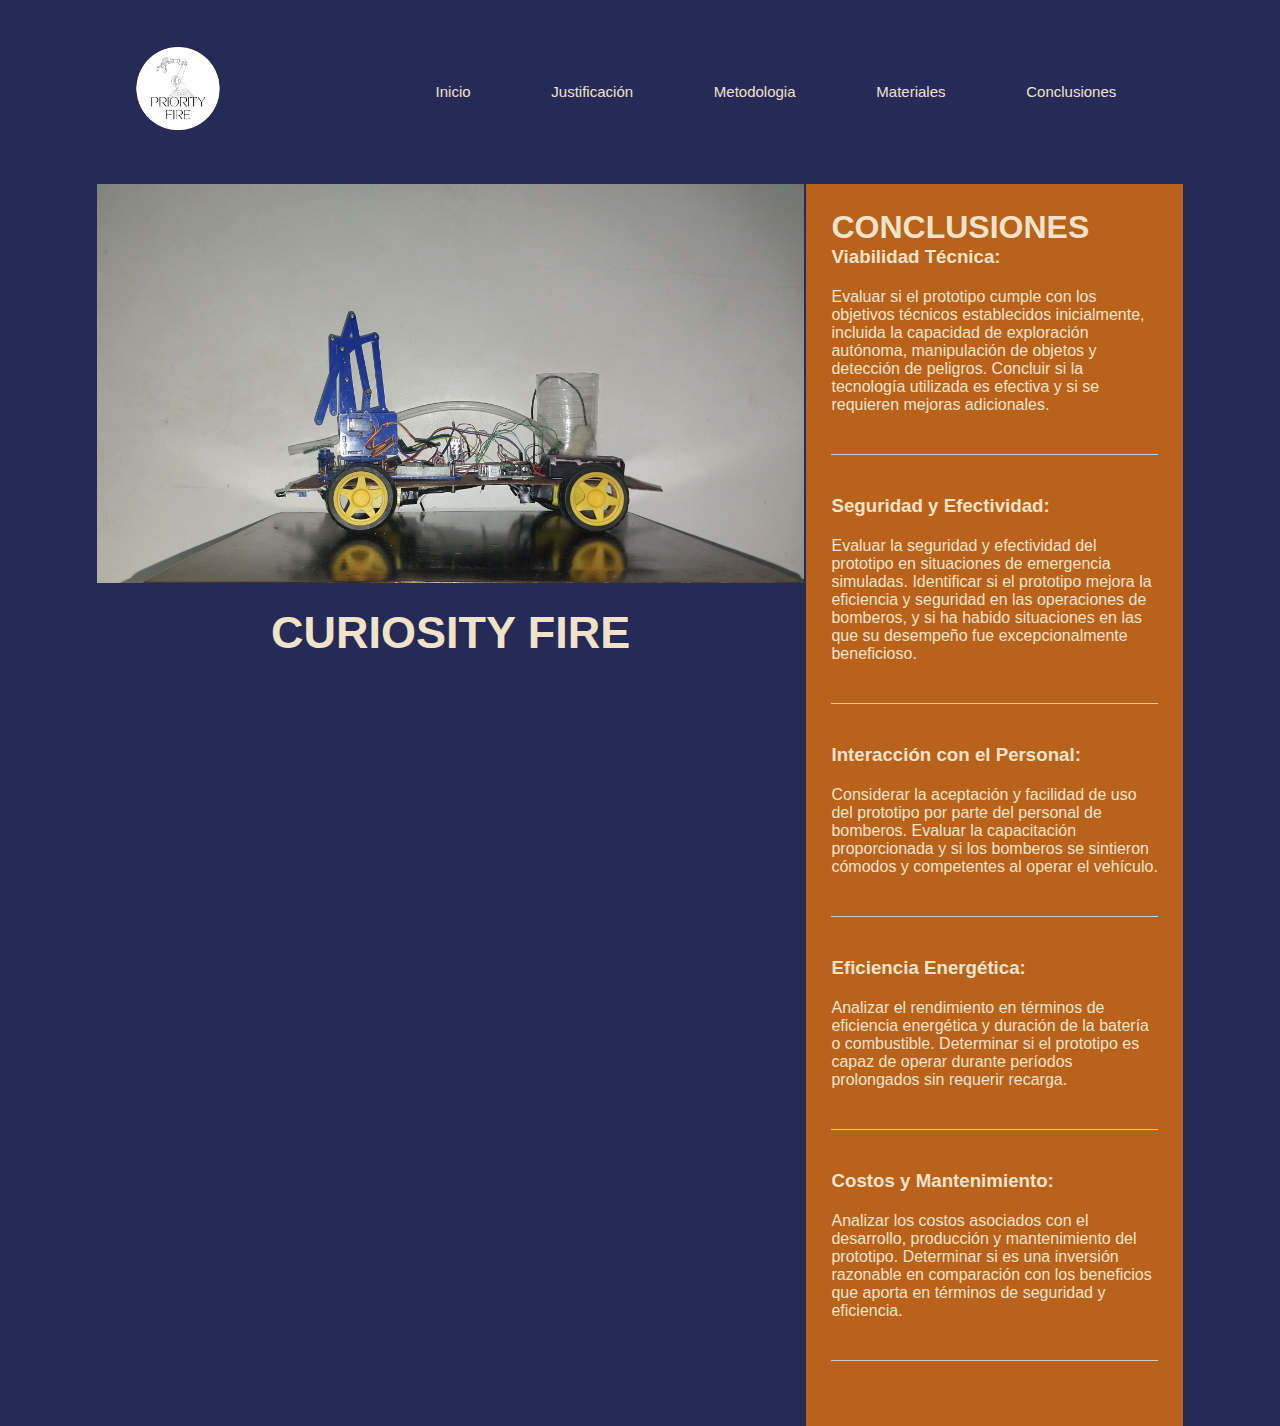
<file: conclu.html>
<!DOCTYPE html>
<html lang="en">

<head>
  <meta charset="UTF-8">
  <meta name="viewport" content="width=device-width, initial-scale=1.0">
  <!-- displays site properly based on user's device -->

  <link rel="icon" type="image/png" sizes="32x32" href="./assets/images/logo.png">
  <link rel="stylesheet" href="./assets/css/style.css">
  <title>CURIOSITY FIRE</title>


</head>

<body>
  <img src="./assets/images/icon-menu.svg" id="icon-menu" alt="" srcset="">
  <div id="container">
    <header>
      <div id="logo">
        <img src="./assets/images/logo.png" alt="">
      </div>
      <nav id="menu">
        <ul>
          <li><a href="index.html">Inicio</a></li>
          <li><a href="justi.html">Justificación</a></li>
          <li><a href="metodol.html">Metodologia</a></li>
          <li><a href="materiales.html">Materiales</a></li>
          <li><a href="conclu.html">Conclusiones</a></li>
        </ul>
      </nav>
    </header>
    <div id="content">
      <div id="info">
        <div id="banner">
          <img src="./assets/images/bombero.jpg" alt="">
        </div>
        <div id="title">
          <h2>CURIOSITY FIRE</h2>
        </div>
          <div id="descripcion">
            <p>
            </p>
            
          </div>
      </div>

      <div id="barral">
        <h1>CONCLUSIONES</h1>
        <div id="cards">
          <div class="card">
            <h3>Viabilidad Técnica:</h3>
            <p>Evaluar si el prototipo cumple con los objetivos técnicos establecidos inicialmente, incluida la capacidad de exploración autónoma, manipulación de objetos y detección de peligros. Concluir si la tecnología utilizada es efectiva y si se requieren mejoras adicionales.</p>
          </div>
          <div class="card">
            <h3>Seguridad y Efectividad:</h3>
            <p>Evaluar la seguridad y efectividad del prototipo en situaciones de emergencia simuladas. Identificar si el prototipo mejora la eficiencia y seguridad en las operaciones de bomberos, y si ha habido situaciones en las que su desempeño fue excepcionalmente beneficioso.</p>
          </div>
          <div class="card">
            <h3>Interacción con el Personal:</h3>
            <p> Considerar la aceptación y facilidad de uso del prototipo por parte del personal de bomberos. Evaluar la capacitación proporcionada y si los bomberos se sintieron cómodos y competentes al operar el vehículo.</p>
          </div>
          <div class="card">
            <h3>Eficiencia Energética:</h3>
            <p>Analizar el rendimiento en términos de eficiencia energética y duración de la batería o combustible. Determinar si el prototipo es capaz de operar durante períodos prolongados sin requerir recarga.</p>
          </div>
          <div class="card">
            <h3>Costos y Mantenimiento: </h3>
            <p>Analizar los costos asociados con el desarrollo, producción y mantenimiento del prototipo. Determinar si es una inversión razonable en comparación con los beneficios que aporta en términos de seguridad y eficiencia.</p>
          </div>
        </div>
      </div>
    </div>
    

  </div>
  </div>

  <script src="index.js"></script>

</body>

</html>
</file>
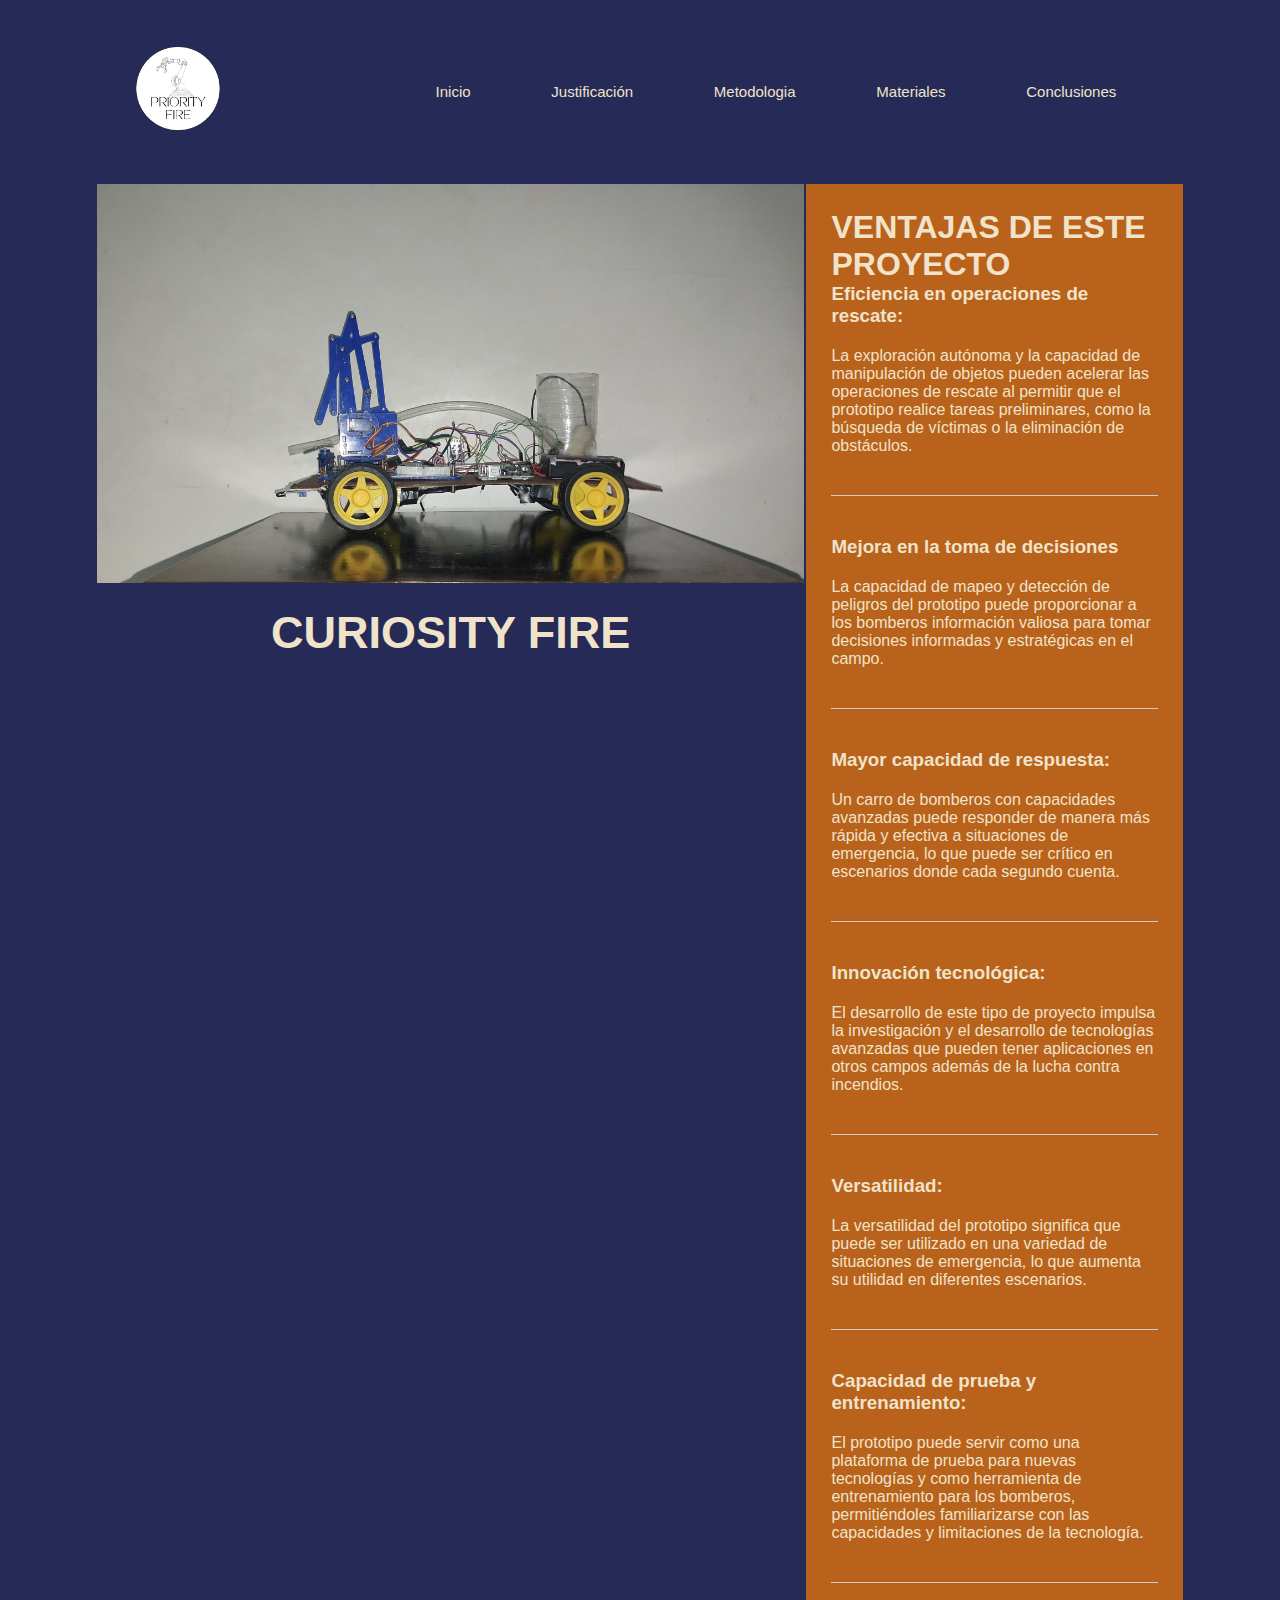
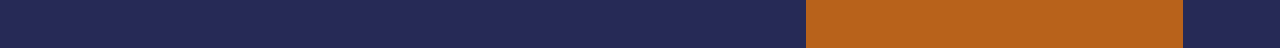
<file: justi.html>
<!DOCTYPE html>
<html lang="en">

<head>
  <meta charset="UTF-8">
  <meta name="viewport" content="width=device-width, initial-scale=1.0">
  <!-- displays site properly based on user's device -->

  <link rel="icon" type="image/png" sizes="32x32" href="./assets/images/logo.png">
  <link rel="stylesheet" href="./assets/css/style.css">
  <title>CURIOSITY FIRE</title>


</head>

<body>
  <img src="./assets/images/icon-menu.svg" id="icon-menu" alt="" srcset="">
  <div id="container">
    <header>
      <div id="logo">
        <img src="./assets/images/logo.png" alt="">
      </div>
      <nav id="menu">
        <ul>
          <li><a href="index.html">Inicio</a></li>
          <li><a href="justi.html">Justificación</a></li>
          <li><a href="metodol.html">Metodologia</a></li>
          <li><a href="materiales.html">Materiales</a></li>
          <li><a href="conclu.html">Conclusiones</a></li>
        </ul>
      </nav>
    </header>
    <div id="content">
      <div id="info">
        <div id="banner">
          <img src="./assets/images/bombero.jpg" alt="">
        </div>
        <div id="title">
          <h2>CURIOSITY FIRE</h2>
        </div>
          <div id="descripcion">
            <p>
            </p>
            
          </div>
      </div>

      <div id="barral">
        <h1>VENTAJAS DE ESTE PROYECTO</h1>
        <div id="cards">
          <div class="card">
            <h3>Eficiencia en operaciones de rescate:</h3>
            <p>La exploración autónoma y la capacidad de manipulación de objetos pueden acelerar las operaciones de rescate al permitir que el prototipo realice tareas preliminares, como la búsqueda de víctimas o la eliminación de obstáculos.</p>
          </div>
          <div class="card">
            <h3>Mejora en la toma de decisiones</h3>
            <p>La capacidad de mapeo y detección de peligros del prototipo puede proporcionar a los bomberos información valiosa para tomar decisiones informadas y estratégicas en el campo.</p>
          </div>
          <div class="card">
            <h3>Mayor capacidad de respuesta: </h3>
            <p> Un carro de bomberos con capacidades avanzadas puede responder de manera más rápida y efectiva a situaciones de emergencia, lo que puede ser crítico en escenarios donde cada segundo cuenta.</p>
          </div>
          <div class="card">
            <h3>Innovación tecnológica:</h3>
            <p>El desarrollo de este tipo de proyecto impulsa la investigación y el desarrollo de tecnologías avanzadas que pueden tener aplicaciones en otros campos además de la lucha contra incendios.</p>
          </div>
          <div class="card">
            <h3>Versatilidad: </h3>
            <p>La versatilidad del prototipo significa que puede ser utilizado en una variedad de situaciones de emergencia, lo que aumenta su utilidad en diferentes escenarios.</p>
          </div>
          <div class="card">
            <h3>Capacidad de prueba y entrenamiento:</h3>
            <p> El prototipo puede servir como una plataforma de prueba para nuevas tecnologías y como herramienta de entrenamiento para los bomberos, permitiéndoles familiarizarse con las capacidades y limitaciones de la tecnología.</p>
          </div>
        </div>
      </div>
    </div>
   

  </div>
  </div>

  <script src="index.js"></script>

</body>

</html>
</file>
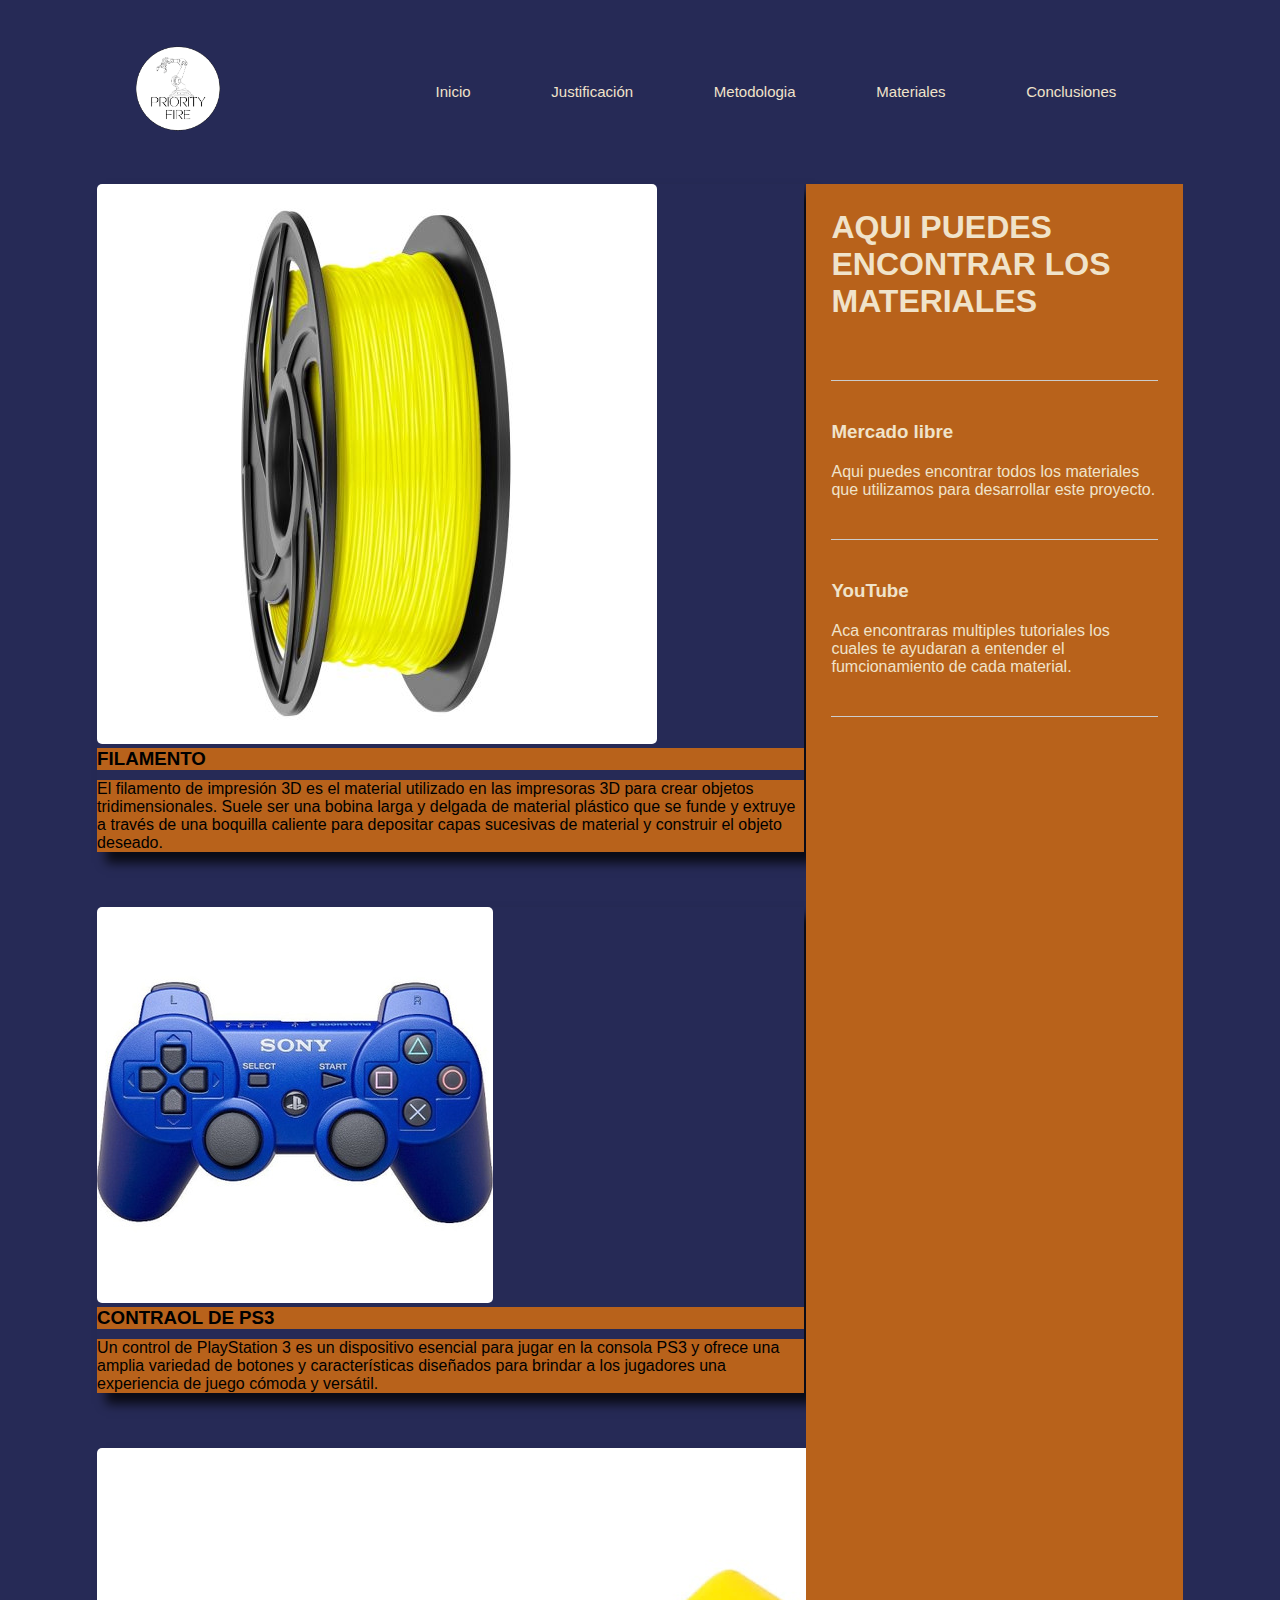
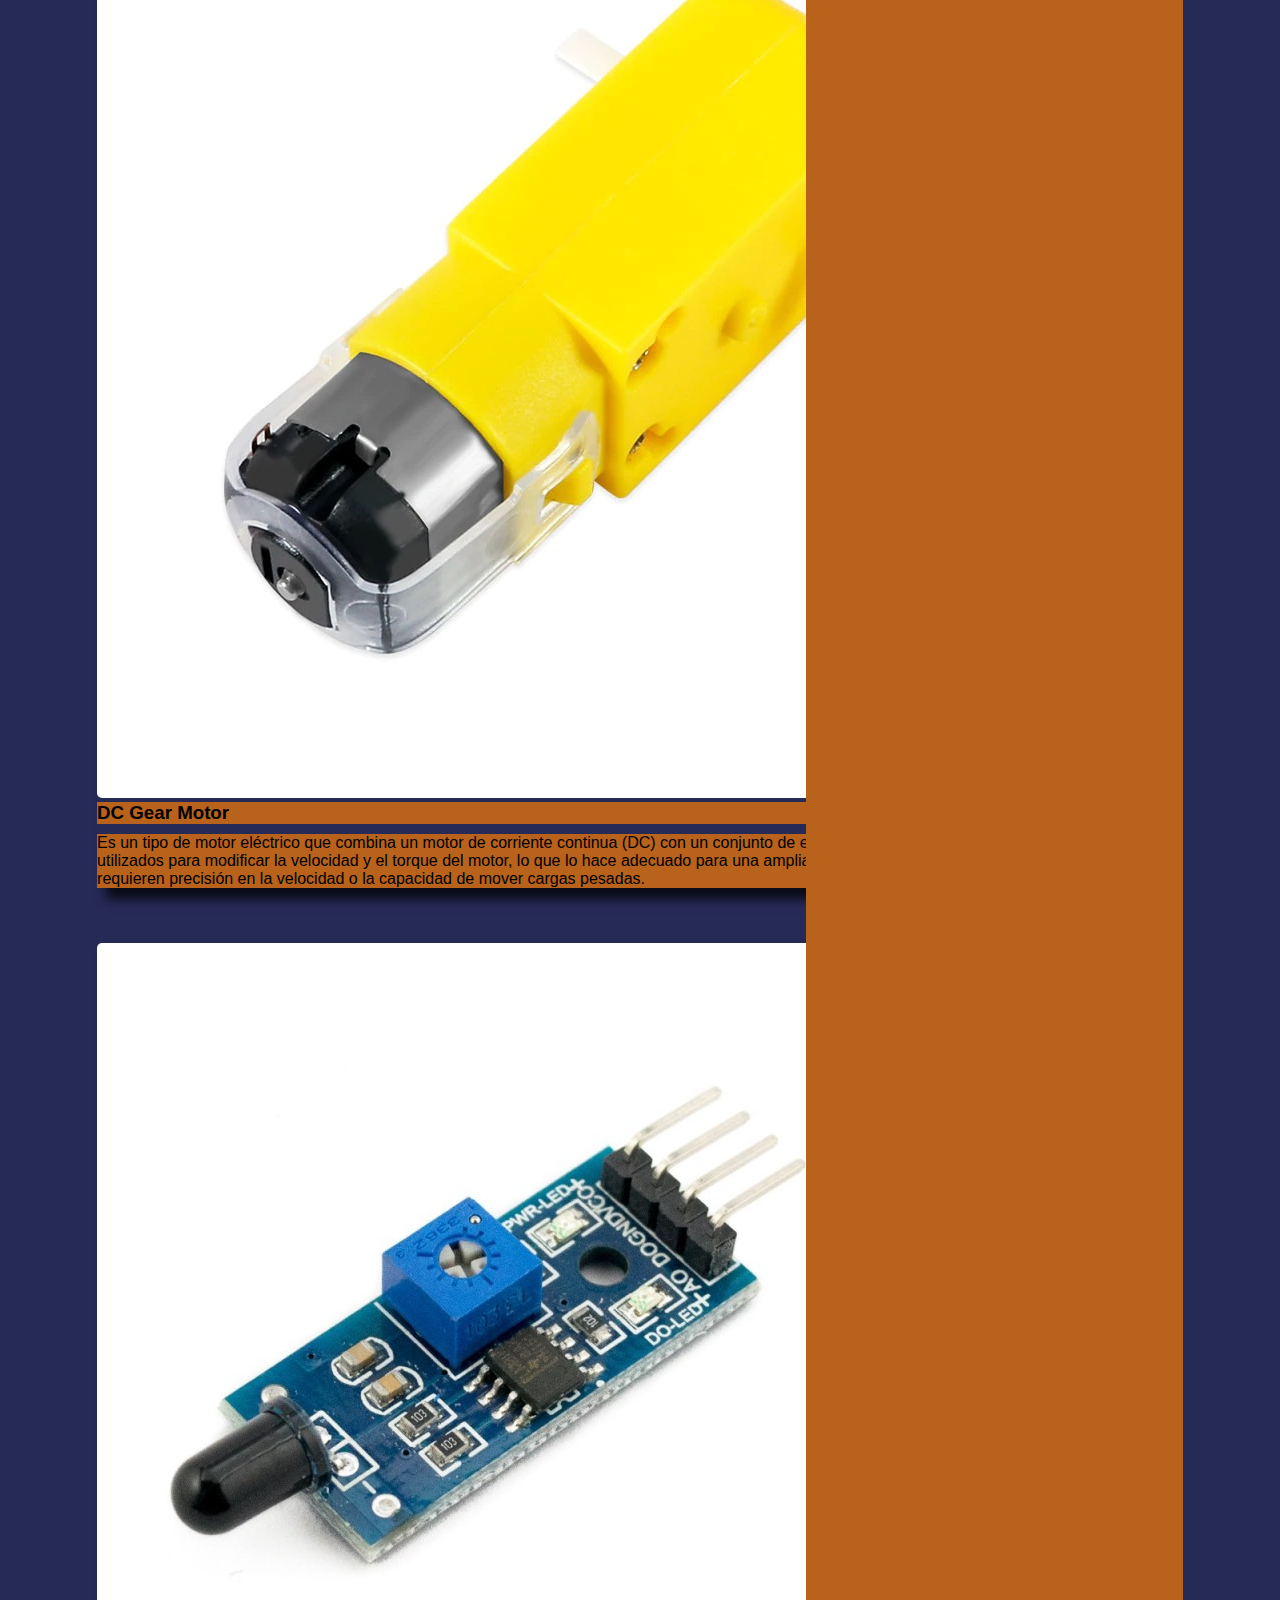
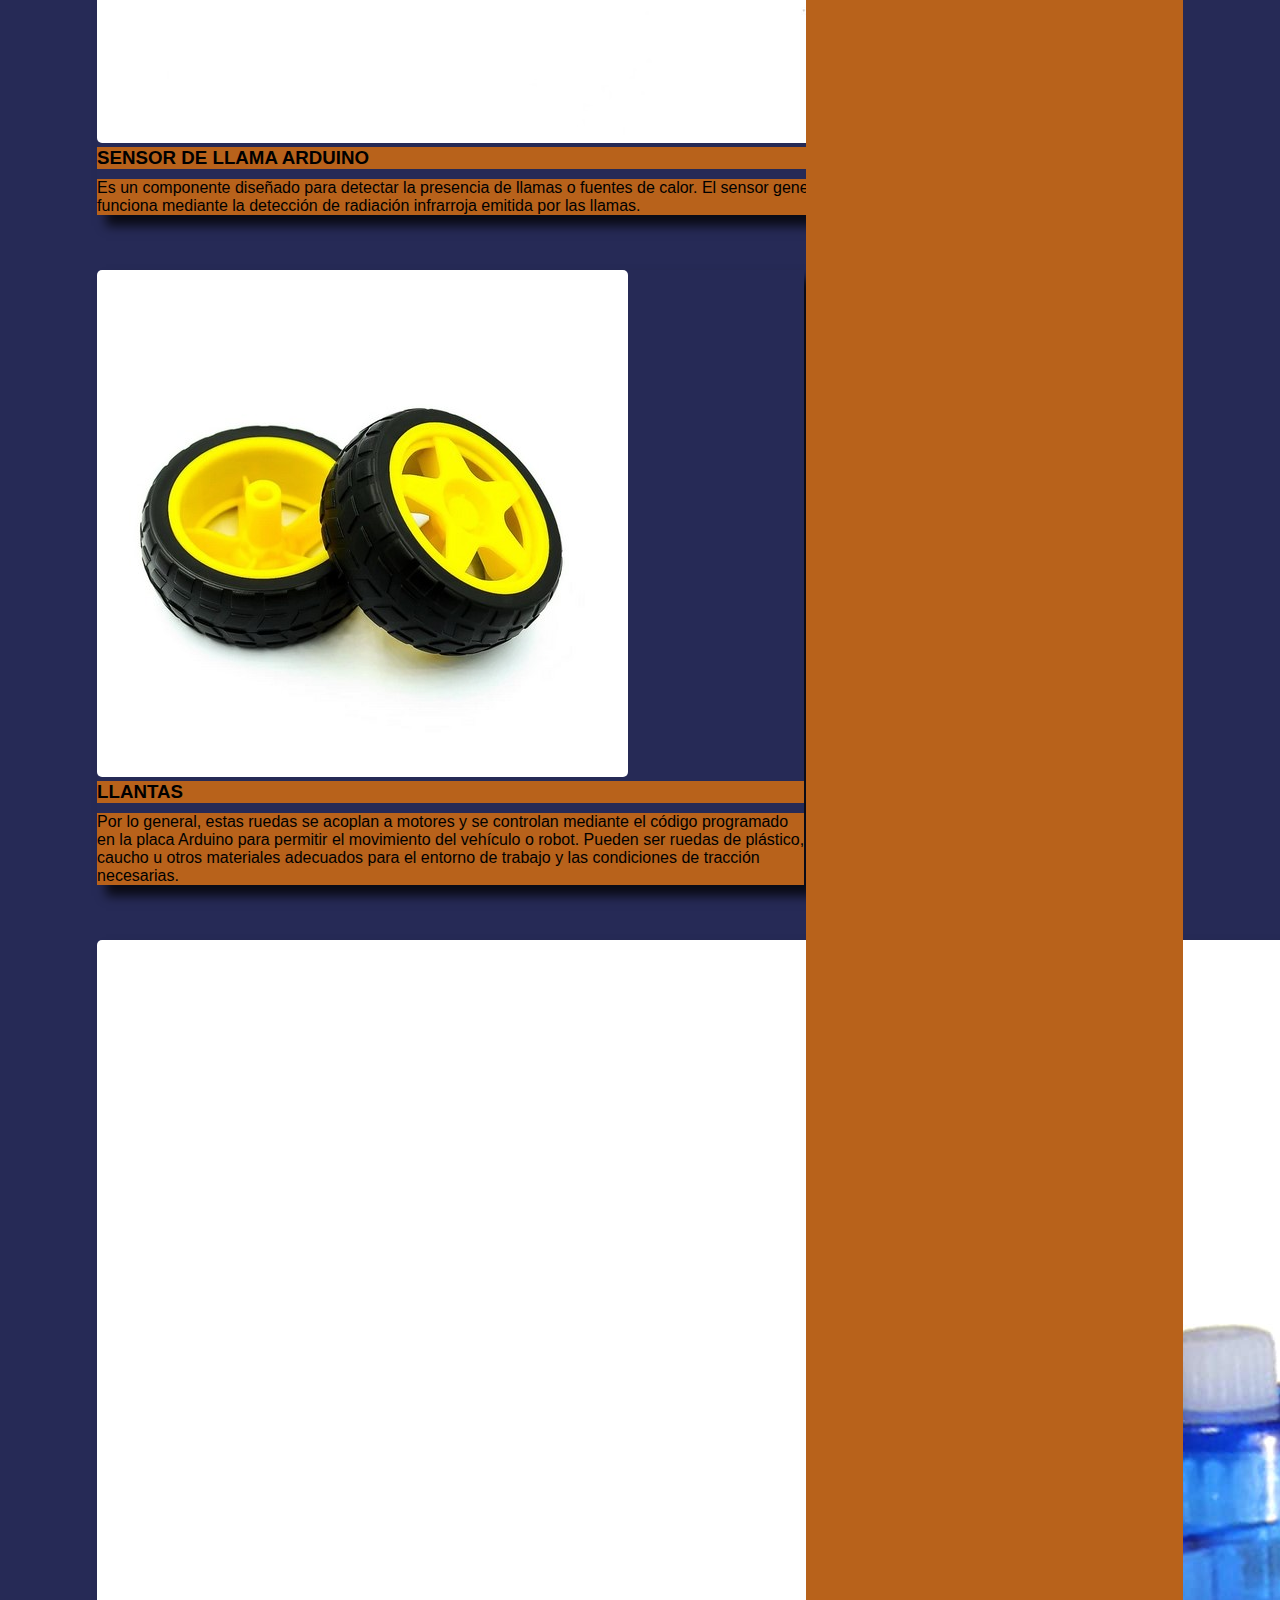
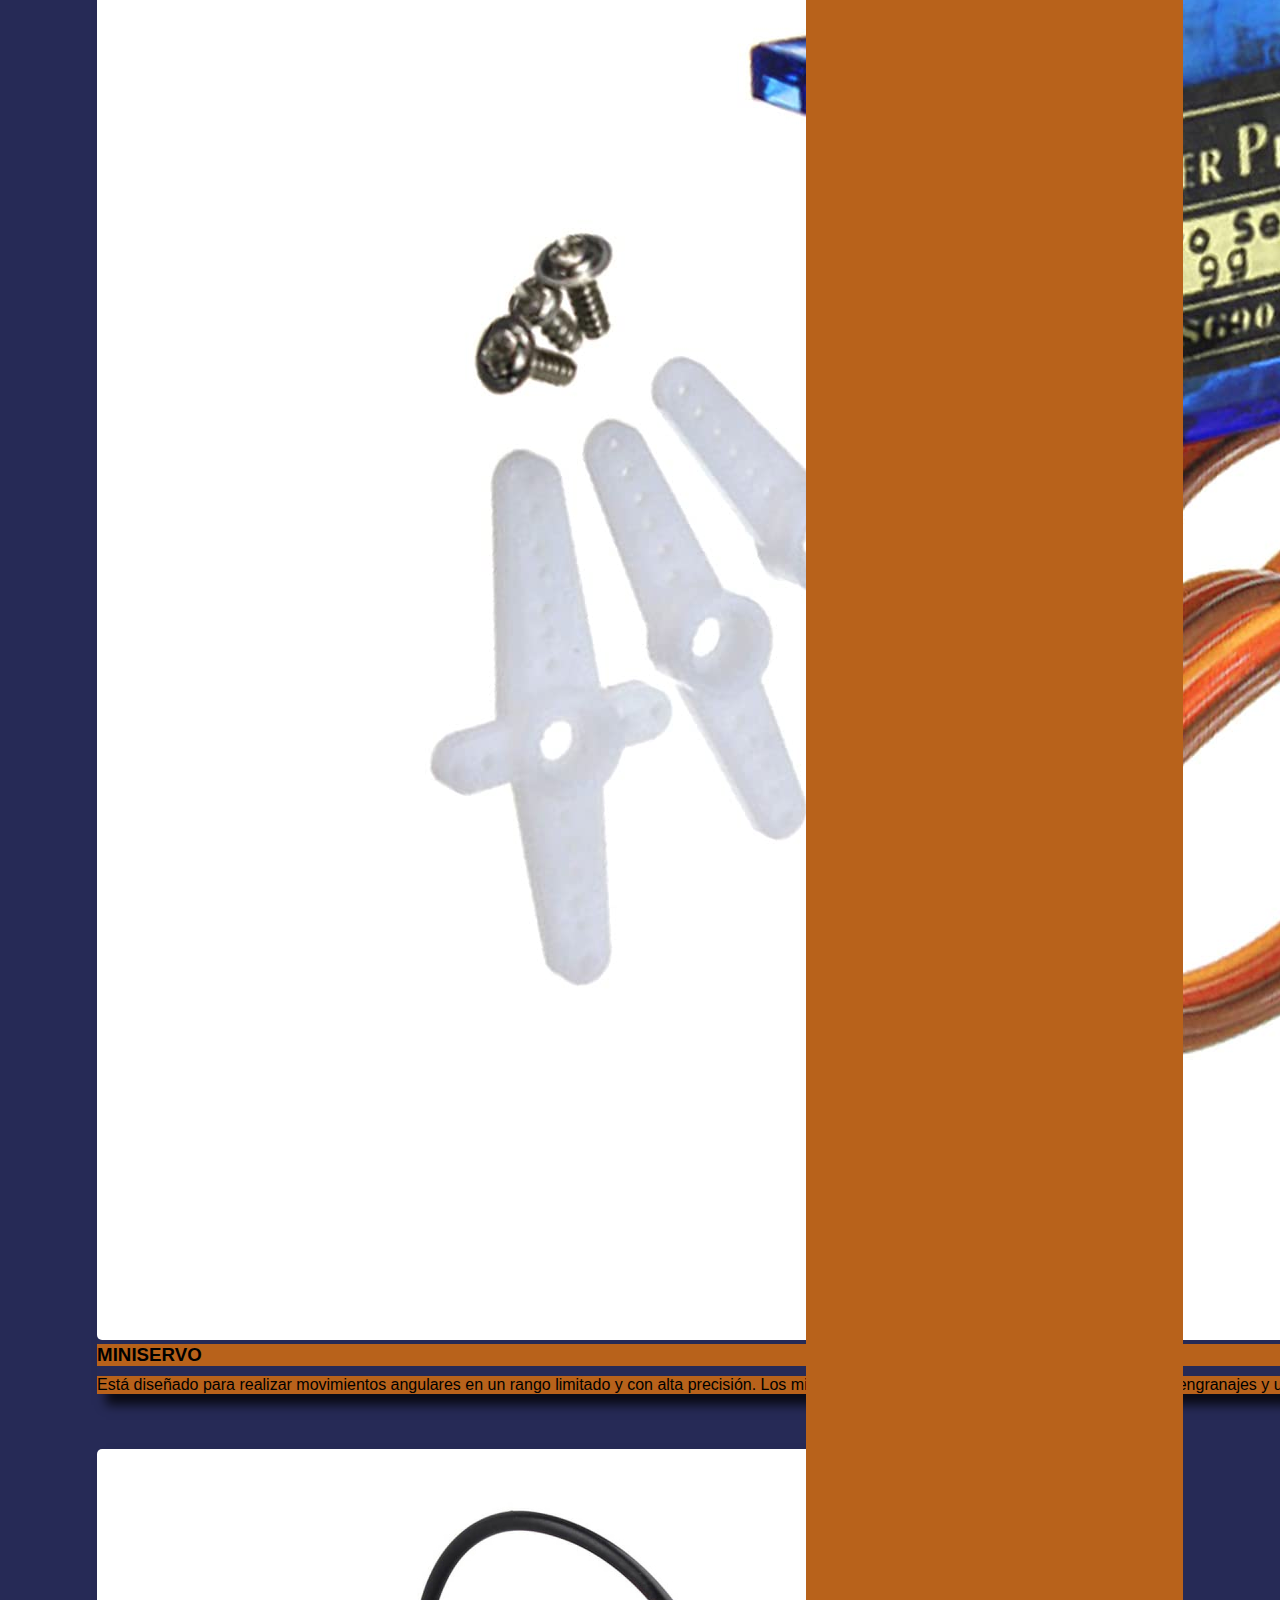
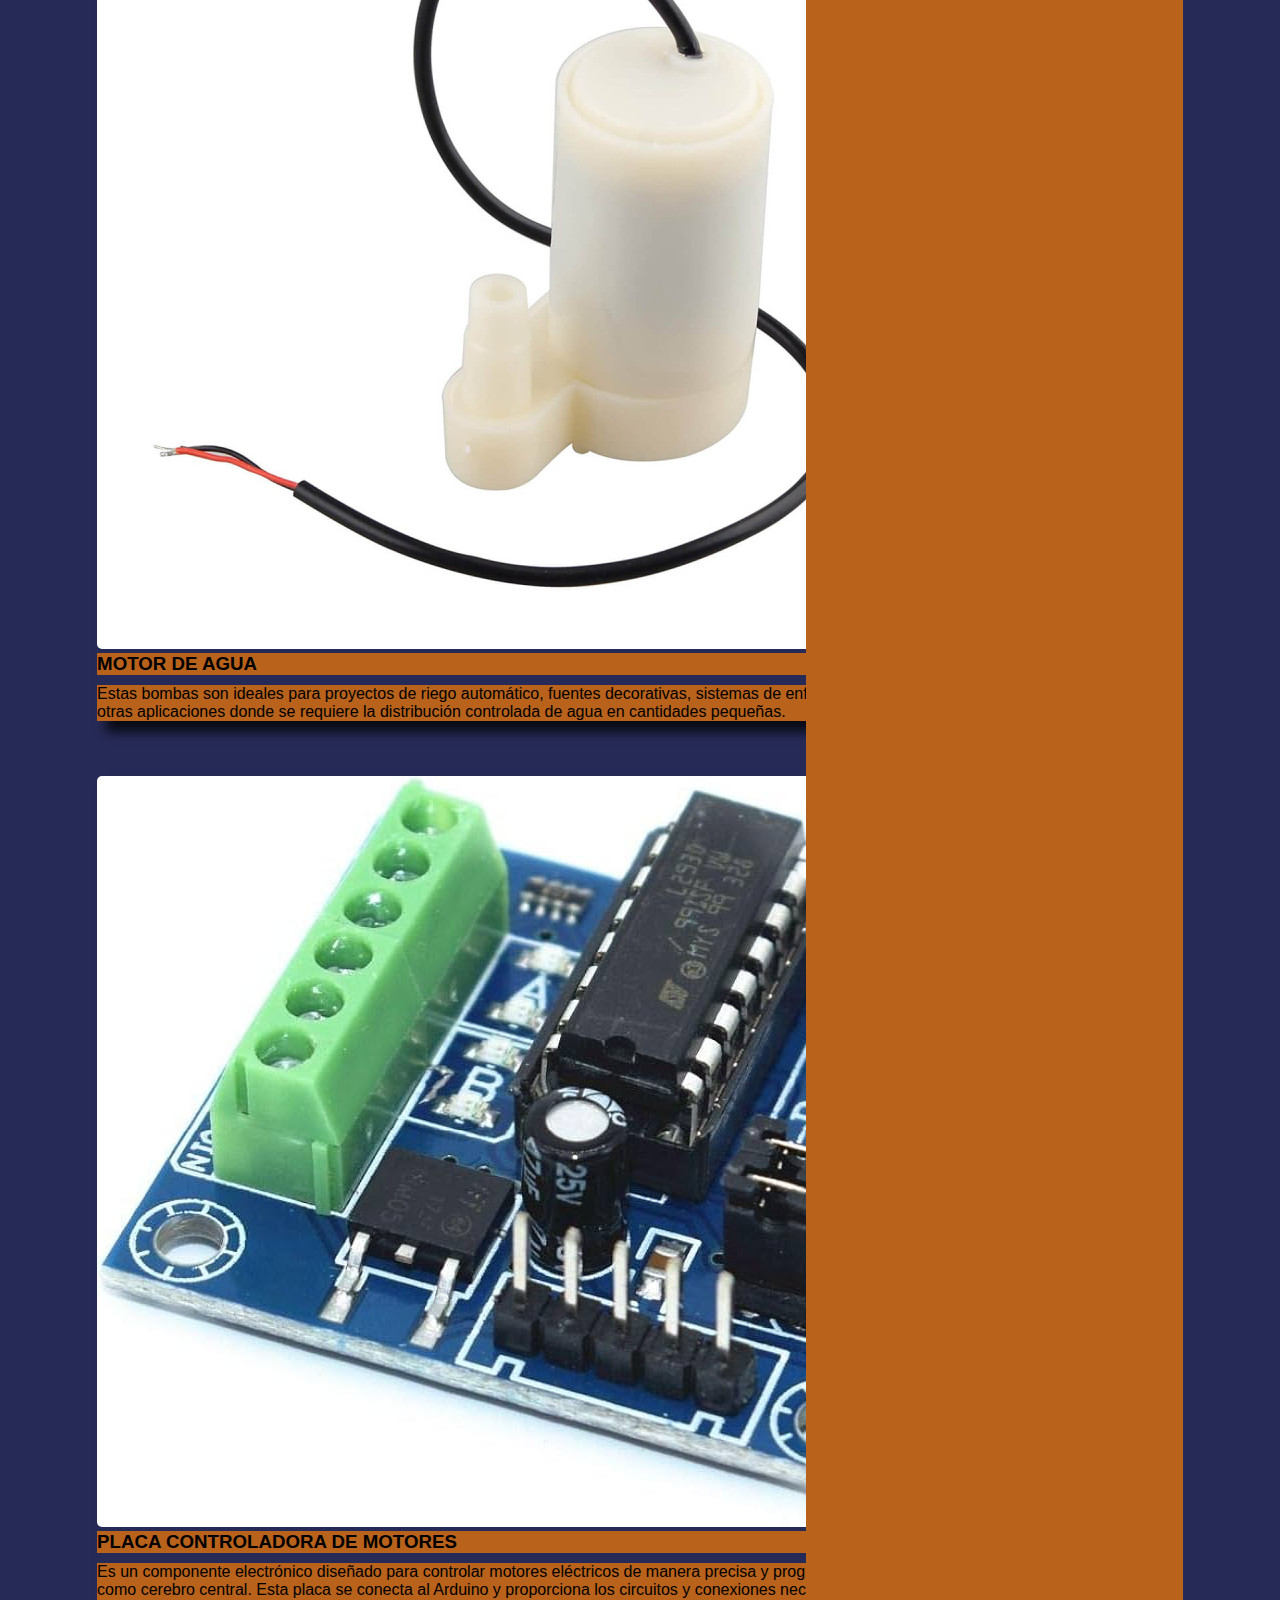
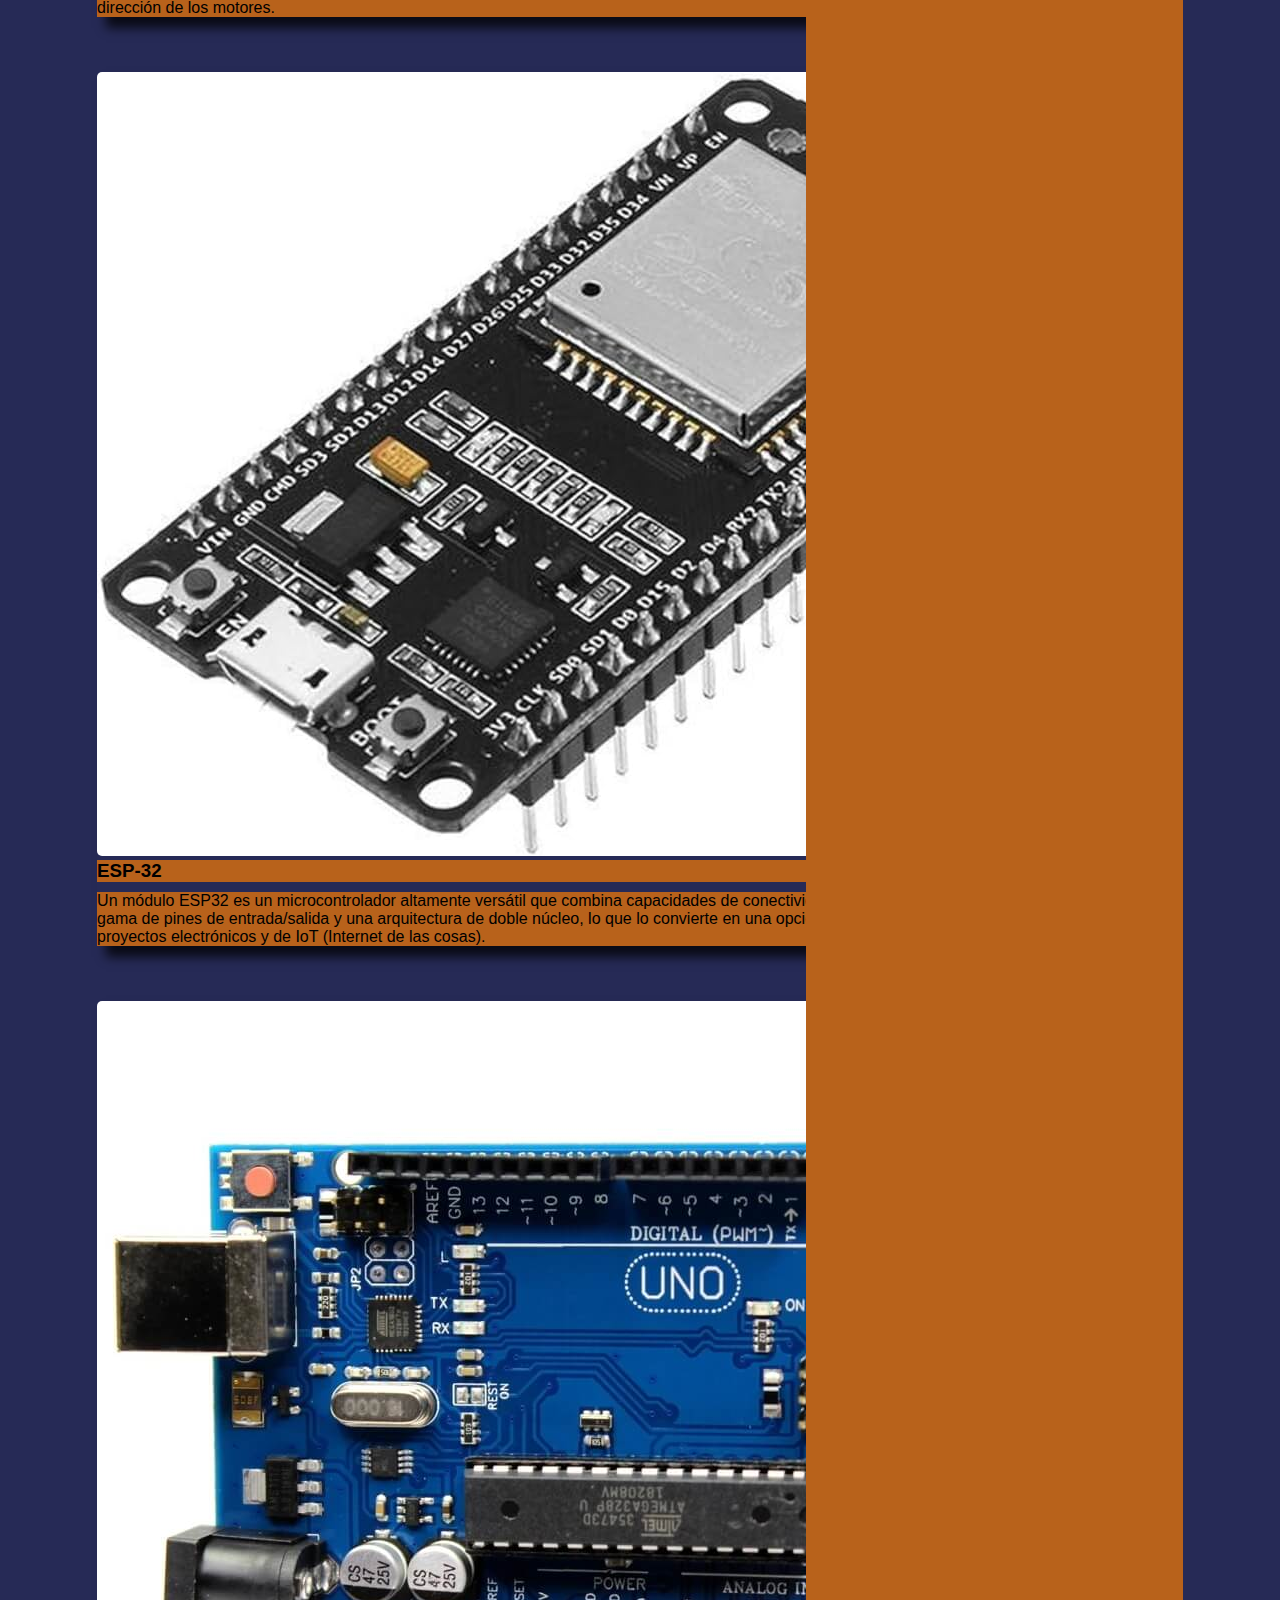
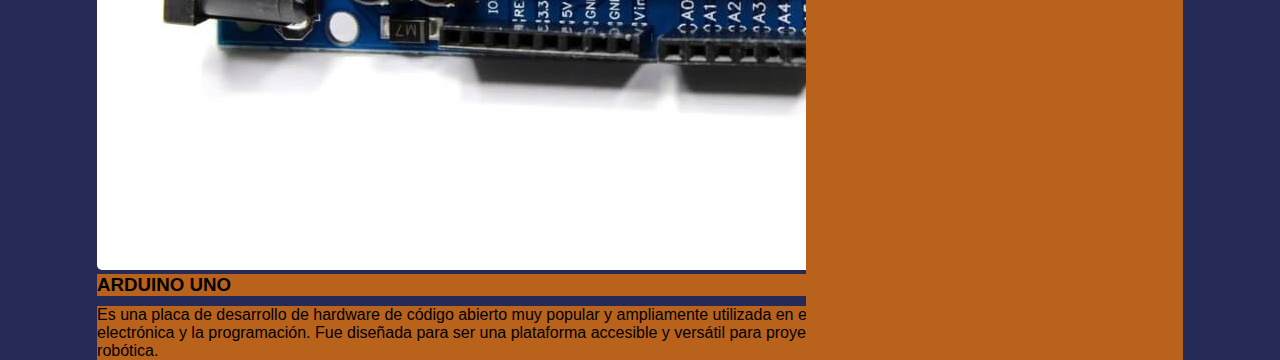
<file: materiales.html>
<!DOCTYPE html>
<html lang="en">

<head>
  <meta charset="UTF-8">
  <meta name="viewport" content="width=device-width, initial-scale=1.0">
  <!-- displays site properly based on user's device -->

  <link rel="icon" type="image/png" sizes="32x32" href="./assets/images/logo.png">
  <link rel="stylesheet" href="./assets/css/style.css">
  <link rel="stylesheet" href="./assets/css/mate.css">
  <title>CURIOSITY FIRE</title>


</head>

<body>
  <img src="./assets/images/icon-menu.svg" id="icon-menu" alt="" srcset="">
  <div id="container">
    <header>
      <div id="logo">
        <img src="./assets/images/logo.png" alt="">
      </div>
      <nav id="menu">
        <ul>
          <li><a href="index.html">Inicio</a></li>
          <li><a href="justi.html">Justificación</a></li>
          <li><a href="metodol.html">Metodologia</a></li>
          <li><a href="materiales.html">Materiales</a></li>
          <li><a href="conclu.html">Conclusiones</a></li>
        </ul>
      </nav>
    </header>
    <div id="content">
      <div id="info">
        <div class="material">
          <img src="./assets/images/filamento.jpg" alt="">
          <h3>FILAMENTO</h3>
          <p>El filamento de impresión 3D es el material utilizado en las impresoras 3D para crear objetos tridimensionales. Suele ser una bobina larga y delgada de material plástico que se funde y extruye a través de una boquilla caliente para depositar capas sucesivas de material y construir el objeto deseado.</p>
        </div>
        <div class="material">
          <img src="./assets/images/servomg.jpg" alt="">
          <h3>CONTRAOL DE PS3</h3>
          <p>Un control de PlayStation 3 es un dispositivo esencial para jugar en la consola PS3 y ofrece una amplia variedad de botones y características diseñados para brindar a los jugadores una experiencia de juego cómoda y versátil.</p>
        </div>
        <div class="material">
          <img src="./assets/images/mreductor.jpg " alt="">
          <h3>DC Gear Motor</h3>
          <p>Es un tipo de motor eléctrico que combina un motor de corriente continua (DC) con un conjunto de engranajes. Los engranajes son utilizados para modificar la velocidad y el torque del motor, lo que lo hace adecuado para una amplia gama de aplicaciones que requieren precisión en la velocidad o la capacidad de mover cargas pesadas.</p>
        </div>
        <div class="material">
          <img src="./assets/images/llama.jpg" alt="">
          <h3>SENSOR DE LLAMA ARDUINO</h3>
          <p>Es un componente diseñado para detectar la presencia de llamas o fuentes de calor. El sensor generalmente funciona mediante la detección de radiación infrarroja emitida por las llamas.</p>
        </div>
        <div class="material">
          <img src="./assets/images/llanta.jpg" alt="">
          <h3>LLANTAS</h3>
          <p>Por lo general, estas ruedas se acoplan a motores y se controlan mediante el código programado en la placa Arduino para permitir el movimiento del vehículo o robot. Pueden ser ruedas de plástico, caucho u otros materiales adecuados para el entorno de trabajo y las condiciones de tracción necesarias.</p>
        </div>
        <div class="material">
          <img src="./assets/images/mservo.jpg" alt="">
          <h3>MINISERVO</h3>
          <p>Está diseñado para realizar movimientos angulares en un rango limitado y con alta precisión. Los miniservos constan de un motor eléctrico, una caja de engranajes y un circuito de control integrado</p>
        </div>
        <div class="material">
          <img src="./assets/images/magua.jpg" alt="">
          <h3>MOTOR DE AGUA</h3>
          <p>Estas bombas son ideales para proyectos de riego automático, fuentes decorativas, sistemas de enfriamiento, y otras aplicaciones donde se requiere la distribución controlada de agua en cantidades pequeñas.</p>
        </div>
        <div class="material">
          <img src="./assets/images/placa.jpg" alt="">
          <h3>PLACA CONTROLADORA DE MOTORES</h3>
          <p>Es un componente electrónico diseñado para controlar motores eléctricos de manera precisa y programable utilizando una placa Arduino como cerebro central. Esta placa se conecta al Arduino y proporciona los circuitos y conexiones necesarios para dirigir la velocidad y dirección de los motores.</p>
        </div>
        <div class="material">
          <img src="./assets/images/bluetooth.jpg" alt="">
          <h3>ESP-32</h3>
          <p>Un módulo ESP32 es un microcontrolador altamente versátil que combina capacidades de conectividad Wi-Fi y Bluetooth con una amplia gama de pines de entrada/salida y una arquitectura de doble núcleo, lo que lo convierte en una opción popular para una variedad de proyectos electrónicos y de IoT (Internet de las cosas).</p>
        </div> 
        <div class="material">
          <img src="./assets/images/Arduino.jpg" alt="">
          <h3>ARDUINO UNO</h3>
          <p>Es una placa de desarrollo de hardware de código abierto muy popular y ampliamente utilizada en el mundo de la electrónica y la programación. Fue diseñada para ser una plataforma accesible y versátil para proyectos de electrónica y robótica.</p>
        </div> 
      </div>

      <div id="barral">
        <h1>AQUI PUEDES ENCONTRAR LOS MATERIALES</h1>
        <div id="cards">
          <div class="card">
            <h3></h3>
            <p></p>
          </div>
          <div class="card">
            <h3>Mercado libre</h3>
            <p>Aqui puedes encontrar todos los materiales que utilizamos para desarrollar este proyecto.</p>
          </div>
          <div class="card">
            <h3>YouTube</h3>
            <p> Aca encontraras multiples tutoriales los cuales te ayudaran a entender el fumcionamiento de cada material.</p>
          </div>
        </div>
      </div>
    </div>
    

  </div>
  </div>

  <script src="index.js"></script>

</body>

</html>
</file>
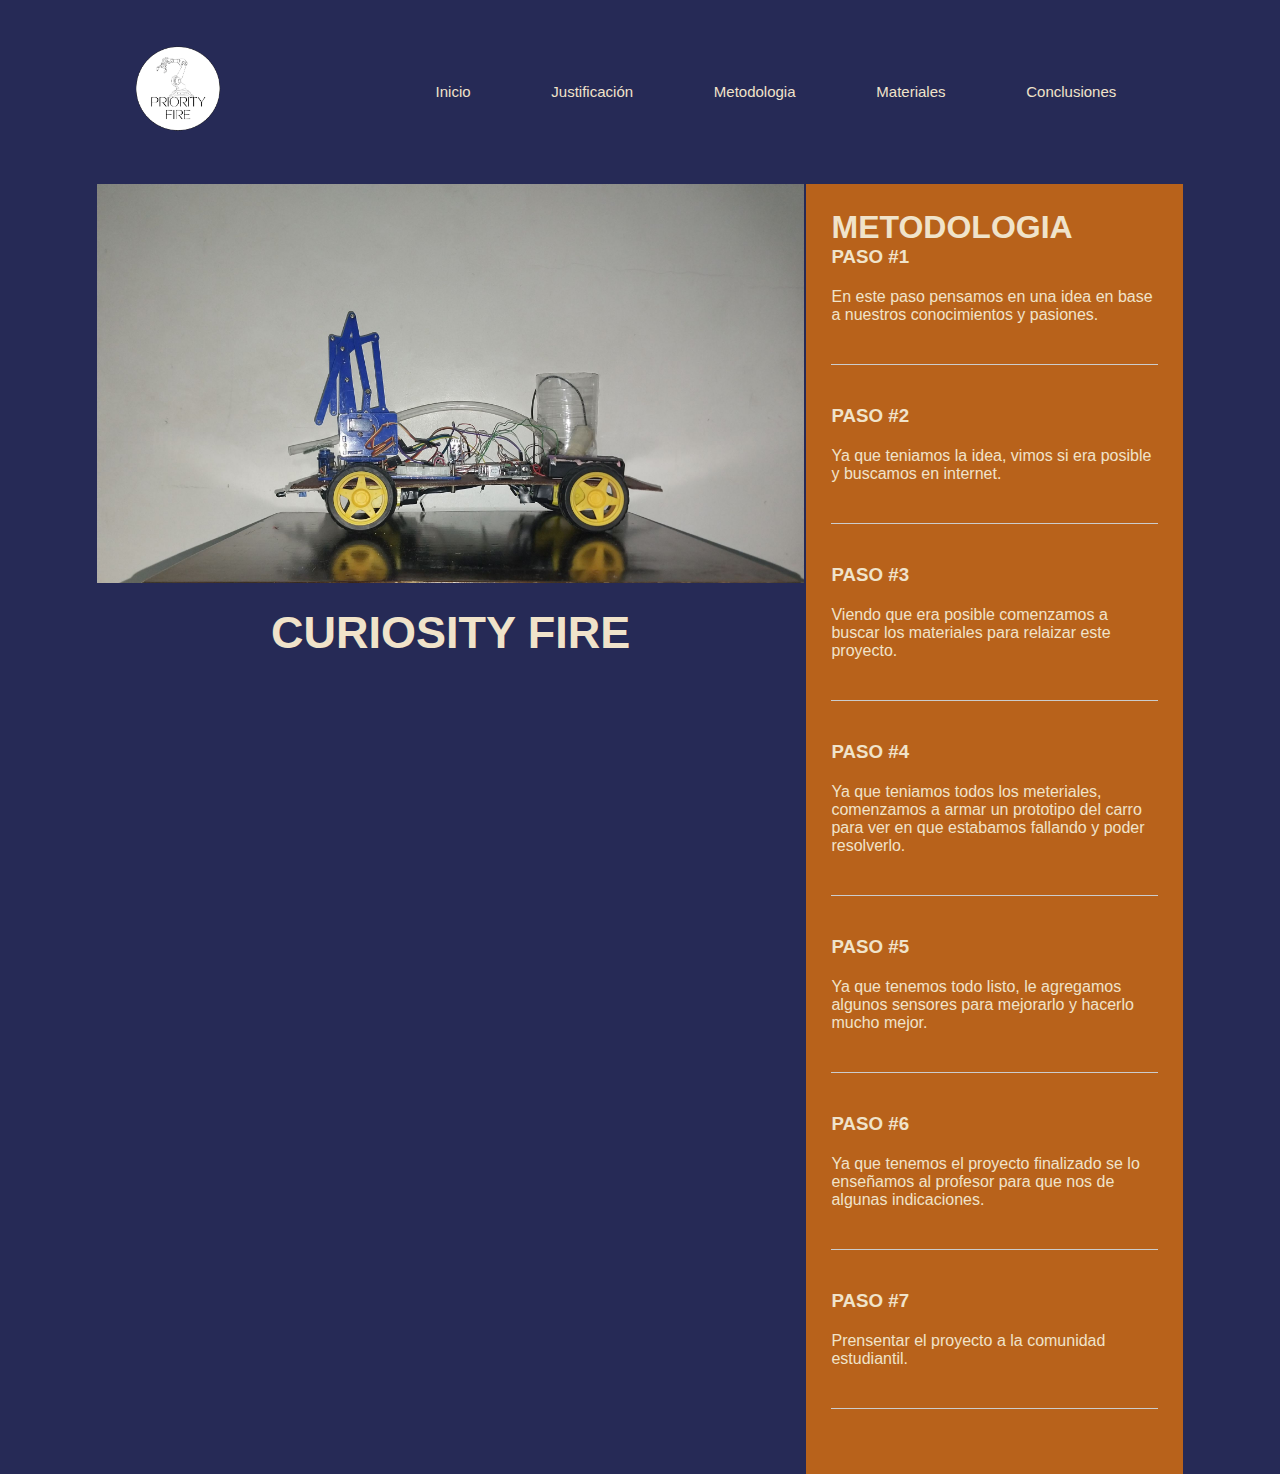
<file: metodol.html>
<!DOCTYPE html>
<html lang="en">

<head>
  <meta charset="UTF-8">
  <meta name="viewport" content="width=device-width, initial-scale=1.0">
  <!-- displays site properly based on user's device -->

  <link rel="icon" type="image/png" sizes="32x32" href="./assets/images/logo.png">
  <link rel="stylesheet" href="./assets/css/style.css">
  <title>CURIOSITY FIRE</title>


</head>

<body>
  <img src="./assets/images/icon-menu.svg" id="icon-menu" alt="" srcset="">
  <div id="container">
    <header>
      <div id="logo">
        <img src="./assets/images/logo.png" alt="">
      </div>
      <nav id="menu">
        <ul>
          <li><a href="index.html">Inicio</a></li>
          <li><a href="justi.html">Justificación</a></li>
          <li><a href="metodol.html">Metodologia</a></li>
          <li><a href="materiales.html">Materiales</a></li>
          <li><a href="conclu.html">Conclusiones</a></li>
        </ul>
      </nav>
    </header>
    <div id="content">
      <div id="info">
        <div id="banner">
          <img src="./assets/images/bombero.jpg" alt="">
        </div>
        <div id="title">
          <h2>CURIOSITY FIRE</h2>
        </div>
          <div id="descripcion">
            <p>
            </p>
            
          </div>
      </div>

      <div id="barral">
        <h1>METODOLOGIA</h1>
        <div id="cards">
          <div class="card">
            <h3>PASO #1</h3>
            <p>En este paso pensamos en una idea en base a nuestros conocimientos y pasiones.</p>
          </div>
          <div class="card">
            <h3>PASO #2</h3>
            <p>Ya que teniamos la idea, vimos si era posible y buscamos en internet. </p>
          </div>
          <div class="card">
            <h3>PASO #3</h3>
            <p>Viendo que era posible comenzamos a buscar los materiales para relaizar este proyecto. </p>
          </div>
          <div class="card">
            <h3>PASO #4</h3>
            <p>Ya que teniamos todos los meteriales, comenzamos a armar un prototipo del carro para ver en que estabamos fallando y poder resolverlo.</p>
          </div>
          <div class="card">
            <h3>PASO #5</h3>
            <p>Ya que tenemos todo listo, le agregamos algunos sensores para mejorarlo y hacerlo mucho mejor.</p>
          </div>
          <div class="card">
            <h3>PASO #6</h3>
            <p>Ya que tenemos el proyecto finalizado se lo enseñamos al profesor para que nos de algunas indicaciones.</p>
          </div>
          <div class="card">
            <h3>PASO #7</h3>
            <p> Prensentar el proyecto a la comunidad estudiantil.</p>
          </div>
        </div>
      </div>
    </div>
   

  </div>
  </div>

  <script src="index.js"></script>

</body>

</html>
</file>
<file: assets/css/style.css>
*{
    margin: 0 auto;
    padding: 0;
    font-family: Arial, Helvetica, sans-serif;
    background-color: #262A56;
    color: #F0E3CA;
}

#container{
    width: 85%; 
}

header{
    display: flex;
    margin-top: 40px;
    align-items: center;
    
}

header #logo{
    width: 20%;
}

header #logo img{
    width: 50%;
}

#icon-menu{
    display: none;
}

header #menu{
    width: 70%;
}

header #menu ul{
    display: flex;
    list-style: none;
    align-items: center;
}

header #menu ul li a{
    text-decoration: none;
    color: #F0E3CA;
    font-size: 15px;
}

#content {
    display: flex;
    margin-top: 40px;
}

#content #info{
    width: 65%;
}

#content #barral {
    width: 30%;
}

#content #info #banner img{
    width: 100%;
}

#info #title{
    margin-top: 20px;
    display: flex;
}

#info #title h2{
  
    font-size: 45px;
}

#title #descripcion{
    width: 55%;
}

#descripcion p{
    margin-bottom: 40px;
}

#descripcion input{
    border: none;
    padding: 15px 20px;
    background-color: #B8621B;
    font-size: 17px;
    letter-spacing: 2px;
    color: white;
}

#content #barral {
    width: 30%;
    background-color: #B8621B;
    color: white;
    padding: 25px;
}

#barral h1{
    background-color: #B8621B;
}

#cards{
    background-color: #B8621B;
}

#cards .card{
    margin-bottom: 40px;
    border-bottom: 1px solid #ccc;
    padding-bottom: 40px;
    background-color: #B8621B;
}

.card h3{
    margin-bottom: 20px;
    background-color: #B8621B;
}

.card p{
    background-color: #B8621B;
}

footer{
    margin-top: 40px;
    margin-bottom: 50px;
}

footer .texts{
    display: flex;
}

.texts .infotex{
    display: flex;
    padding-right: 100px;
    justify-content: space-between;
    flex-wrap: wrap;
}

.texts .infotex img{
    width: 20%;
}

.texts .infotex .textos{
    width: 75%;
}

/*RESPONSIVE*/

@media (max-width:480px){

    header #menu{
        background-color: #B8621B;
        position: absolute;
        top: 0;
        right: 0;
        height: 1000px;
        display: none;
    }

    header #menu ul {
        margin-top: 80px;
        flex-direction: column;
        background-color: #B8621B;
    }

    #menu ul a{
        background-color: #B8621B;
    }

    header #menu ul li{
        background-color: #B8621B;
        margin:20px auto;
    }

    header #logo{
        width: 100%;
    }

    header #logo img{
        width: 15%;
    }

    #icon-menu{
        z-index: 20 ;
        display: block;
        position: absolute;
        top: 45px;
        right: 20px;
        background-color: #B8621B;
    }

    #content{
        flex-direction: column;
    }

    #content #info{
        width: 100%;
    }

    #content #barral{
        width: 90%;
        margin-top: 40px;
    }

    #info #title{ 
    flex-direction: column;
    width: 100%;
    }

    #title h2{
        margin-top: 10px;
        width: 100%;
    }

    #title #descripcion{
        width: 100%;
    }

    footer .texts{
        flex-direction: column;
    }

    .texts .infotex{
        width: 100%;
        margin-bottom: 20px;
    }
}
</file>
<file: assets/css/mate.css>
#info {
    display: flex;
    flex-wrap: wrap;
    gap: 55px;
    font-family: Arial, Helvetica, sans-serif;
}

#info .material {
    margin: 0;
    -webkit-box-shadow: 10px 10px 10px 1px rgba(0, 0, 0, 0.75);
    -moz-box-shadow: 10px 10px 10px 1px rgba(0, 0, 0, 0.75);
    box-shadow: 10px 10px 10px 1px rgba(0, 0, 0, 0.75);
}

.material h3 {
    background-color: #B8621B;
    color: #000000;
}

.material p {
    margin-top: 10px;
    background-color: #B8621B;
    color: #000000;
}

.material img {
    border-radius: 5px 5px 5px 5px;
    -moz-border-radius: 5px 5px 5px 5px;
    -webkit-border-radius: 5px 5px 5px 5px;
    border: 0px solid #000000;
}

@media(max-width:480px) {

    #info .material {
        flex-grow: 1;
    }

    #info .material img {
        width: 100%;
    }
}
</file>
